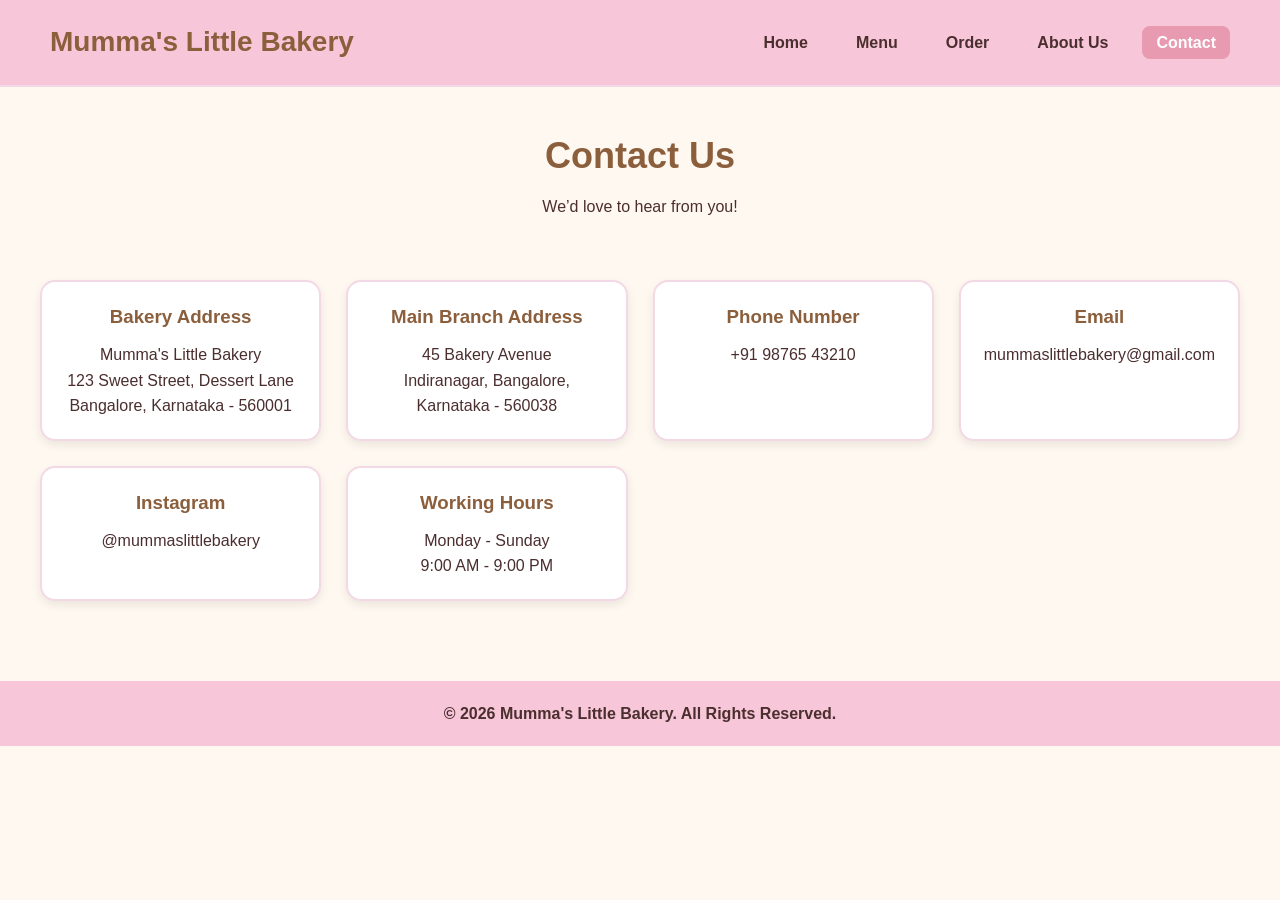
<file: contact.html>
<!DOCTYPE html>
<html lang="en">
<head>
  <meta charset="UTF-8">
  <meta name="viewport" content="width=device-width, initial-scale=1.0">
  <title>Mumma's Little Bakery - Contact</title>
  <link rel="stylesheet" href="style.css">
</head>
<body>

  <header>
    <nav class="navbar">
      <h1 class="logo">Mumma's Little Bakery</h1>
      <ul class="nav-links">
        <li><a href="index.html">Home</a></li>
        <li><a href="menu.html">Menu</a></li>
        <li><a href="order.html">Order</a></li>
        <li><a href="about.html">About Us</a></li>
        <li><a href="contact.html" class="active">Contact</a></li>
      </ul>
    </nav>
  </header>

  <section class="page-banner">
    <h2>Contact Us</h2>
    <p>We’d love to hear from you!</p>
  </section>

  <section class="contact-section">
    <div class="contact-card">
      <h3>Bakery Address</h3>
      <p>Mumma's Little Bakery</p>
      <p>123 Sweet Street, Dessert Lane</p>
      <p>Bangalore, Karnataka - 560001</p>
    </div>

    <div class="contact-card">
      <h3>Main Branch Address</h3>
      <p>45 Bakery Avenue</p>
      <p>Indiranagar, Bangalore, Karnataka - 560038</p>
    </div>

    <div class="contact-card">
      <h3>Phone Number</h3>
      <p>+91 98765 43210</p>
    </div>

    <div class="contact-card">
      <h3>Email</h3>
      <p>mummaslittlebakery@gmail.com</p>
    </div>

    <div class="contact-card">
      <h3>Instagram</h3>
      <p>@mummaslittlebakery</p>
    </div>

    <div class="contact-card">
      <h3>Working Hours</h3>
      <p>Monday - Sunday</p>
      <p>9:00 AM - 9:00 PM</p>
    </div>
  </section>

  <footer>
    <p>&copy; 2026 Mumma's Little Bakery. All Rights Reserved.</p>
  </footer>

</body>
</html>
</file>
<file: style.css>
* {
  margin: 0;
  padding: 0;
  box-sizing: border-box;
}

body {
  background-color: #FFF8F0;
  color: #4B2E2E;
  font-family: 'Segoe UI', sans-serif;
  line-height: 1.6;
}

/* Navbar */
.navbar {
  background-color: #F7C6D9;
  display: flex;
  justify-content: space-between;
  align-items: center;
  padding: 20px 50px;
  flex-wrap: wrap;
  border-bottom: 2px solid #F3D9E5;
}

.logo {
  color: #8B5E3C;
  font-size: 28px;
  font-weight: bold;
}

.nav-links {
  list-style: none;
  display: flex;
  gap: 20px;
  flex-wrap: wrap;
}

.nav-links li a {
  text-decoration: none;
  color: #4B2E2E;
  font-weight: 600;
  padding: 8px 14px;
  border-radius: 8px;
  transition: 0.3s;
}

.nav-links li a:hover,
.nav-links li a.active {
  background-color: #E89AB0;
  color: white;
}

/* Hero */
.hero {
  position: relative;
  text-align: center;
}

.hero-image {
  width: 100%;
  height: 500px;
  object-fit: cover;
  display: block;
}

.hero-text {
  position: absolute;
  top: 50%;
  left: 50%;
  transform: translate(-50%, -50%);
  background-color: rgba(255, 248, 240, 0.8);
  padding: 30px;
  border-radius: 15px;
  width: 80%;
  max-width: 700px;
}

.hero-text h2 {
  font-size: 40px;
  color: #8B5E3C;
  margin-bottom: 10px;
}

.hero-text p {
  font-size: 18px;
  color: #4B2E2E;
}

/* Offer Box */
.offer-box {
  background-color: #FFFFFF;
  margin: 40px auto;
  padding: 25px;
  width: 90%;
  max-width: 900px;
  border: 2px solid #F3D9E5;
  border-radius: 15px;
  box-shadow: 0 4px 10px rgba(0,0,0,0.08);
  text-align: center;
}

.offer-box h3 {
  color: #8B5E3C;
  margin-bottom: 15px;
}

.offer-box p {
  margin: 10px 0;
}

/* Home Intro */
.home-intro {
  text-align: center;
  padding: 30px 20px 50px;
  max-width: 900px;
  margin: auto;
}

.home-intro h3 {
  color: #8B5E3C;
  margin-bottom: 15px;
  font-size: 28px;
}

/* Page Banner */
.page-banner {
  text-align: center;
  padding: 40px 20px;
}

.page-banner h2 {
  color: #8B5E3C;
  font-size: 36px;
  margin-bottom: 10px;
}

/* Menu */
.menu-category {
  padding: 20px 40px 40px;
}

.menu-category h3 {
  color: #8B5E3C;
  font-size: 30px;
  margin-bottom: 20px;
  border-bottom: 2px solid #F3D9E5;
  display: inline-block;
  padding-bottom: 5px;
}

.menu-grid {
  display: grid;
  grid-template-columns: repeat(auto-fit, minmax(220px, 1fr));
  gap: 25px;
}

.menu-item,
.order-item,
.about-box,
.contact-card {
  background-color: #FFFFFF;
  border: 2px solid #F3D9E5;
  border-radius: 15px;
  padding: 20px;
  text-align: center;
  box-shadow: 0 4px 10px rgba(0,0,0,0.08);
}

.menu-item img,
.order-item img {
  width: 100%;
  height: 180px;
  object-fit: cover;
  border-radius: 12px;
  margin-bottom: 15px;
  background-color: #f8dfe8;
}

.menu-item h4,
.order-item h4 {
  color: #8B5E3C;
  margin-bottom: 8px;
}

/* Order */
.order-section {
  padding: 20px 40px 40px;
}

.order-section h3 {
  color: #8B5E3C;
  font-size: 28px;
  margin-bottom: 20px;
  text-align: center;
}

.order-grid {
  display: grid;
  grid-template-columns: repeat(auto-fit, minmax(250px, 1fr));
  gap: 25px;
}

.order-item input {
  width: 70px;
  padding: 8px;
  margin: 10px 0;
  border: 1px solid #ccc;
  border-radius: 8px;
}

button {
  background-color: #E89AB0;
  color: white;
  border: none;
  padding: 10px 18px;
  border-radius: 10px;
  cursor: pointer;
  margin-top: 10px;
  font-weight: bold;
  transition: 0.3s;
}

button:hover {
  background-color: #D97792;
}

.cart-button-container {
  text-align: center;
  margin-top: 30px;
}

.cart-section,
.delivery-form-section,
.confirmation-section {
  display: none;
  background-color: #FFFFFF;
  margin: 30px auto;
  padding: 25px;
  width: 90%;
  max-width: 900px;
  border: 2px solid #F3D9E5;
  border-radius: 15px;
  box-shadow: 0 4px 10px rgba(0,0,0,0.08);
}

.cart-section h3,
.delivery-form-section h3,
.confirmation-section h3 {
  color: #8B5E3C;
  margin-bottom: 20px;
  text-align: center;
}

#cartItems p {
  margin: 10px 0;
  padding: 10px;
  border-bottom: 1px solid #eee;
}

#deliveryForm {
  display: flex;
  flex-direction: column;
  gap: 15px;
}

#deliveryForm input,
#deliveryForm textarea {
  padding: 12px;
  border: 1px solid #ccc;
  border-radius: 10px;
  font-size: 16px;
}

#deliveryForm textarea {
  min-height: 100px;
  resize: vertical;
}

/* About */
.about-hero {
  position: relative;
  text-align: center;
}

.about-image {
  width: 100%;
  height: 350px;
  object-fit: cover;
  display: block;
}

.about-hero-text {
  position: absolute;
  top: 50%;
  left: 50%;
  transform: translate(-50%, -50%);
  background-color: rgba(255, 248, 240, 0.8);
  padding: 20px 30px;
  border-radius: 15px;
}

.about-hero-text h2 {
  color: #8B5E3C;
  font-size: 36px;
}

.about-content {
  max-width: 900px;
  margin: 40px auto;
  padding: 0 20px;
  text-align: center;
}

.about-boxes {
  display: grid;
  grid-template-columns: repeat(auto-fit, minmax(250px, 1fr));
  gap: 25px;
  padding: 20px 40px 50px;
}

.about-box h3 {
  color: #8B5E3C;
  margin-bottom: 15px;
}

/* Contact */
.contact-section {
  display: grid;
  grid-template-columns: repeat(auto-fit, minmax(250px, 1fr));
  gap: 25px;
  padding: 20px 40px 50px;
}

.contact-card h3 {
  color: #8B5E3C;
  margin-bottom: 10px;
}

/* Footer */
footer {
  background-color: #F7C6D9;
  text-align: center;
  padding: 20px;
  margin-top: 30px;
  color: #4B2E2E;
  font-weight: 600;
}

/* Responsive */
@media (max-width: 768px) {
  .navbar {
    flex-direction: column;
    gap: 15px;
    padding: 20px;
  }

  .hero-text h2 {
    font-size: 28px;
  }

  .hero-text p {
    font-size: 16px;
  }

  .page-banner h2,
  .about-hero-text h2 {
    font-size: 28px;
  }

  .menu-category,
  .order-section,
  .about-boxes,
  .contact-section {
    padding-left: 20px;
    padding-right: 20px;
  }
}
</file>
